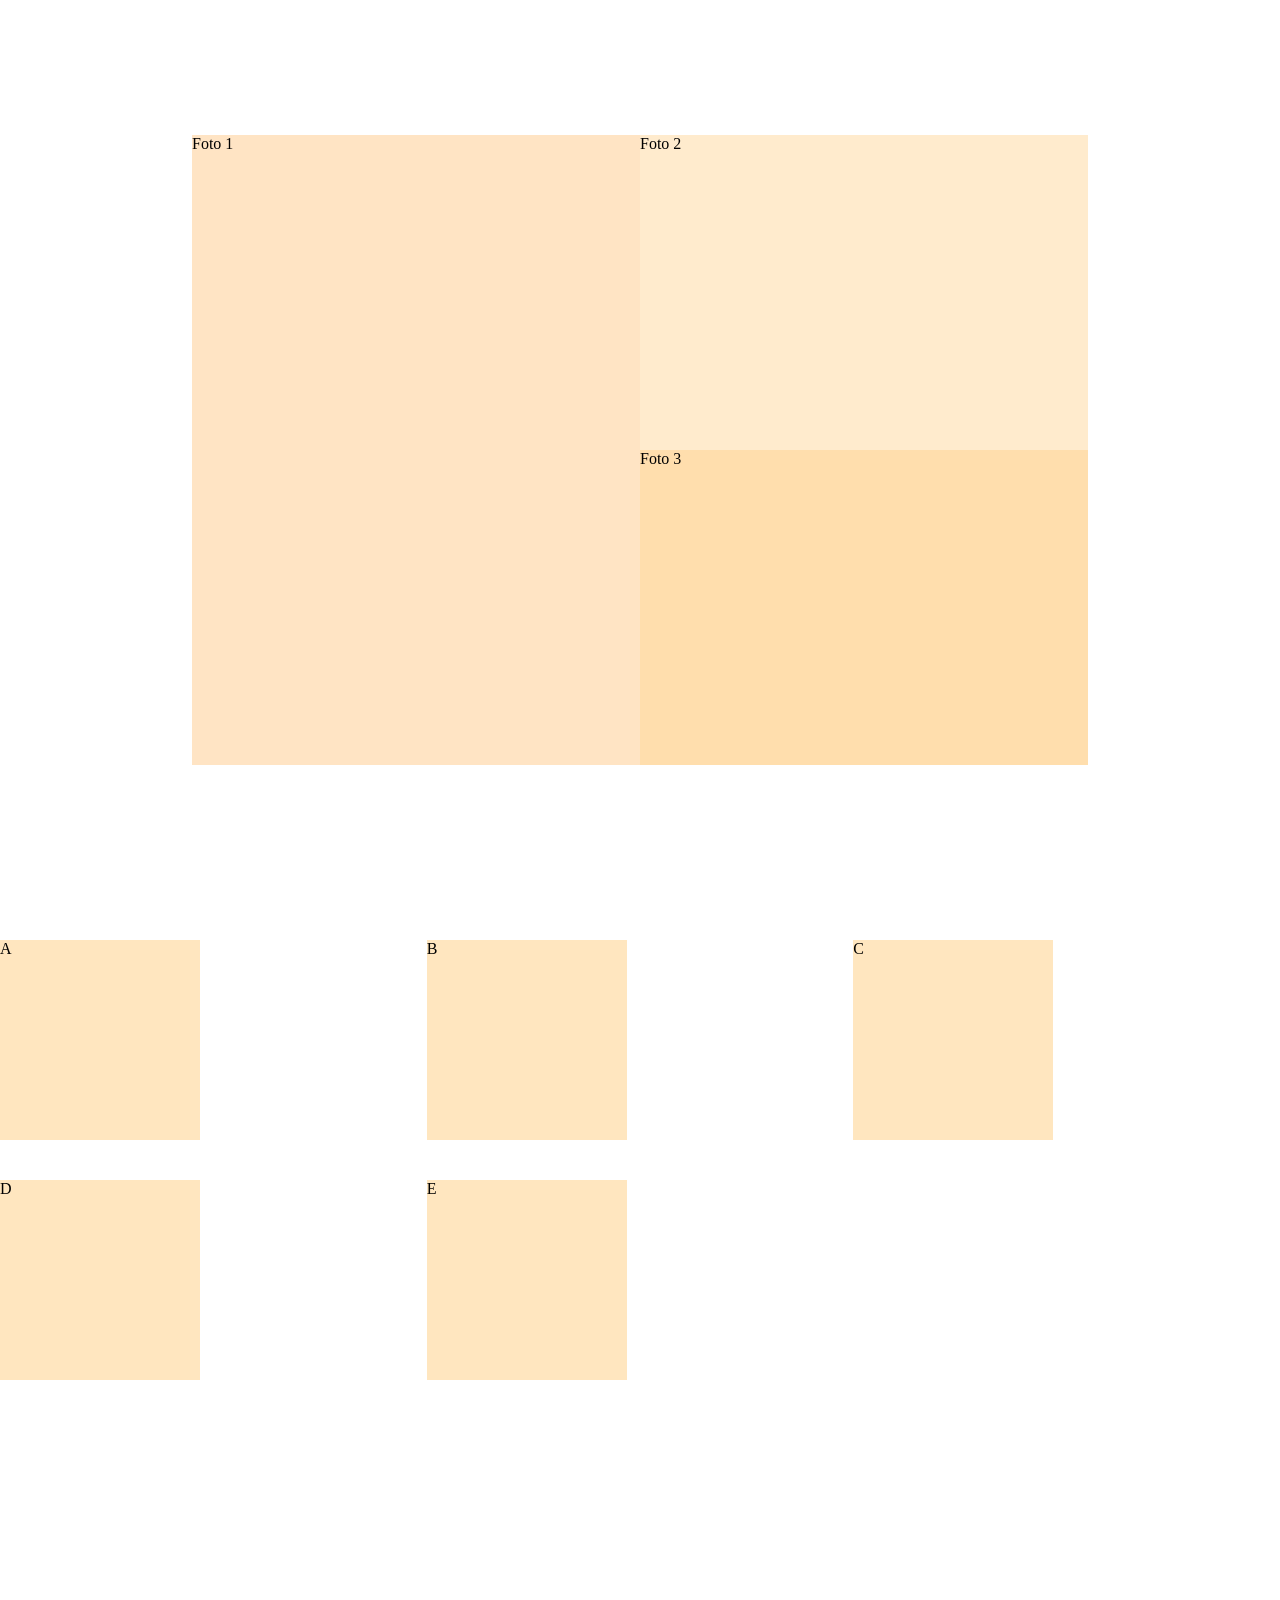
<file: index.html>
<!DOCTYPE html>
<html lang="PT-BR">
<head>
    <meta charset="UTF-8">
    <meta name="viewport" content="width=device-width, initial-scale=1.0">
    <link rel="stylesheet" href="style.css">
    <title>Aprendendo grid</title>
</head>
<body>

    <div class="container">
        <div class="item1">Foto 1</div>
        <div class="item2">Foto 2</div>
        <div class="item3">Foto 3</div>
    </div>

    <div class="area">
        <div class="item">A</div>
        <div class="item">B</div>
        <div class="item">C</div>
        <div class="item">D</div>
        <div class="item">E</div>
    </div>
</body>
</html>
</file>
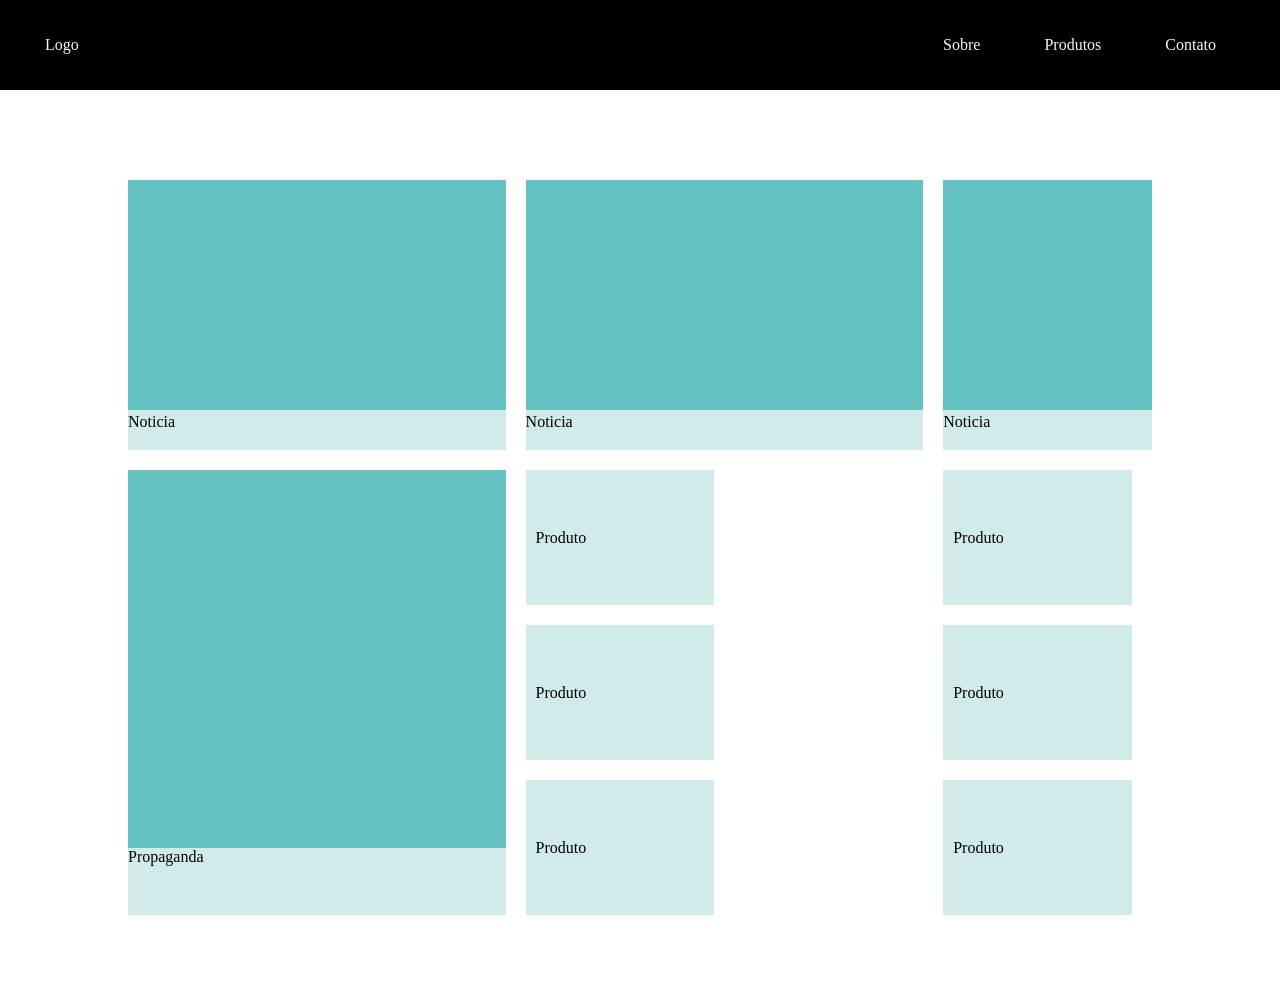
<file: atividade.html>
<!DOCTYPE html>
<html lang="PT-BR">
<head>
    <meta charset="UTF-8">
    <meta name="viewport" content="width=device-width, initial-scale=1.0">
    <link rel="stylesheet" href="atividade.css">
    <title>Atividade</title>
</head>
<body>
    <header>
        <nav>Logo</nav>
        <ul>
            <li>Sobre</li>
            <li>Produtos</li>
            <li>Contato</li>
        </ul>
    </header>

    <div class="container">
        <div class="item1">
            <div class="imagem"></div>
            <div class="texto">Noticia</div>
        </div>

        <div class="item2">
            <div class="imagem"></div>
            <div class="texto">Noticia</div>
        </div>

        <div class="item3">
            <div class="imagem"></div>
            <div class="texto">Noticia</div>
        </div>
        
        <div class="item4">
            <div class="imagem"></div>
            <div class="texto-propaganda">Propaganda</div>
        </div>

        <div class="item5">
            <div class="Produto"></div>
            <div class="texto-produto">Produto</div>
        </div>
        <div class="item6">
            <div class="Produto"></div>
            <div class="texto-produto">Produto</div>
        </div>
        <div class="item7">
            <div class="Produto"></div>
            <div class="texto-produto">Produto</div>
        </div>
        <div class="item8">
            <div class="Produto"></div>
            <div class="texto-produto">Produto</div>
        </div>
        <div class="item9">
            <div class="Produto"></div>
            <div class="texto-produto">Produto</div>
        </div>
        <div class="item10">
            <div class="Produto"></div>
            <div class="texto-produto">Produto</div>
        </div>
    </div>

</body>
</html>
</file>
<file: style.css>
*{
    margin: 0;
    padding: 0;
}


.container{
    display: grid;
    grid-template-rows: 1fr 1fr 1fr 1fr;
    grid-template-columns: 1fr 1fr 1fr 1fr;
    width: 70vw;
    height: 70vh;
    margin: 15vh auto;
}

.item1{
    background-color: bisque;
    grid-row-start: 1;
    grid-row-end: 5;
    grid-column-start: 1;
    grid-column-end: 3;
}

.item2{
    background-color: blanchedalmond;
    grid-row-start: 1;
    grid-row-end: 3;
    grid-column-start: 3;
    grid-column-end: 5;
}

.item3{
    background-color: navajowhite;
    grid-row-start: 3;
    grid-row-end: 5;
    grid-column-start: 3;
    grid-column-end: 5 ;
}

.area{
    width: 100vw;
    height: 80vh;
    display: grid;
    grid-template-columns: 1fr 1fr 1fr;
    grid-template-rows: 1fr 1fr 1fr;
    align-content: space-between;
    align-items: end;
    justify-content: end;
    justify-items: stretch;

}

.item{
    background-color: rgb(255, 230, 191);
    width: 200px;
    height: 200px; 
}
</file>
<file: atividade.css>
*{
    margin: 0;
    padding: 0;
}

header{
    background-color: black;
    color: aliceblue;
    width: 100vw;
    height: 10vh;
    display: flex;
    align-items: center;
    justify-content: space-between;
}

ul{
    margin-right: 5vw;
    display:flex ;
    gap: 5vw;
    list-style: none;
}

nav{
    margin-left: 5vh;
}

.item{
    background-color: gray;
}

.container > div{
    background-color: rgb(208, 235, 233);
}

.container{
   display: grid;
   grid-template-columns: 2fr repeat(3, 1fr);
   grid-template-rows: 30vh repeat(3, 15vh);
   width: 80vw;
   margin: 10vh auto;
   gap: 20px;
}

.item1{
    grid-row: 1/2;
    grid-column: 1/2;
}

.item2{
    grid-row:1/2 ;
    grid-column: 2/4;
}

.item3{
    grid-row: 1/2 ;
    grid-column: 4/6;
}

.item4{
    grid-column: 1/2;
    grid-row: 2/-1;
}

.item5{
    grid-row: 2/3;
    grid-column: 2/3;
    display: flex;
    align-items: center;
    gap: 10px;
}

.item6{
    grid-row: 3/4;
    grid-column: 2/3;
    display: flex;
    align-items: center;
    gap: 10px;
}

.item7{
    grid-row: 4/5;
    grid-column: 2/3;
    display: flex;
    align-items: center;
    gap: 10px;
}

.item8{
    grid-row: 2/3;
    grid-column: 4/5;
    display: flex;
    align-items: center;
    gap: 10px;
}

.item9{
    grid-row: 3/4 ;
    grid-column: 4/5;
    display: flex;
    align-items: center;
    gap: 10px;
}

.item10{
    grid-row: 4/5;
    grid-column: 4/5;
    display: flex;
    align-items: center;
    gap: 10px;
}

.texto{
    margin-top: 3px;
}

.imagem{
    background-color:rgb(100, 194, 194);
    width: 100%;
    height: 85%
}

.produto{
    height: 100%;
    width: 45%;
    background-color:rgb(103, 192, 192);
}
</file>
